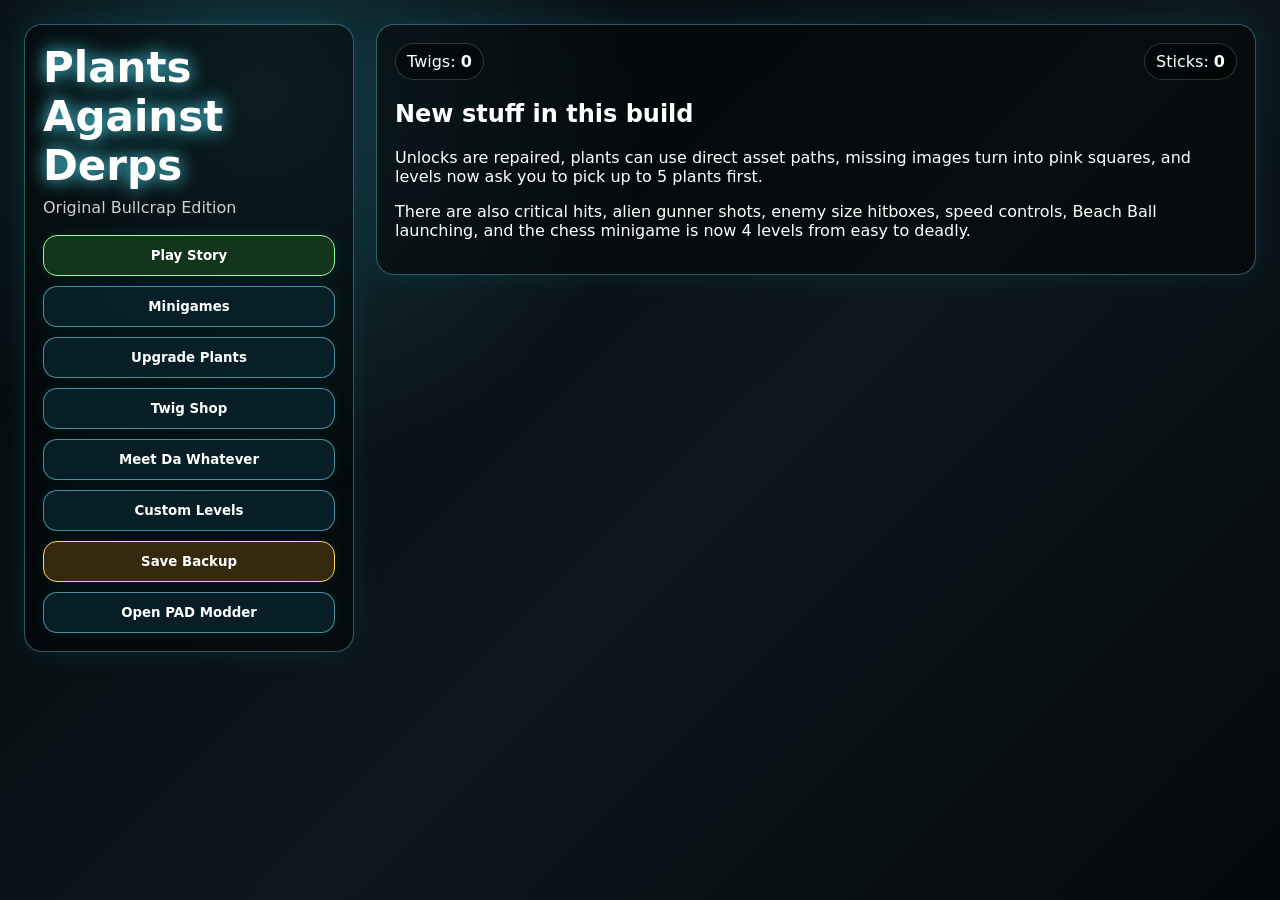
<file: index.html>
<!DOCTYPE html>
<html lang="en">
<head>
  <meta charset="UTF-8" />
  <meta name="viewport" content="width=device-width, initial-scale=1.0" />

  <title>Plants Against Derps</title>

  <style>
    html,
    body {
      margin: 0;
      min-height: 100%;
      background: #071014;
      color: white;
      font-family: system-ui, Arial, sans-serif;
    }

    noscript {
      display: block;
      padding: 24px;
      font-size: 20px;
    }

    #loading {
      min-height: 100vh;
      display: grid;
      place-items: center;
      text-align: center;
      background:
        radial-gradient(circle at 20% 10%, rgba(80, 220, 255, 0.2), transparent 30%),
        linear-gradient(135deg, #030608, #0c181d 55%, #05080a);
    }

    #loading h1 {
      color: #f8ff74;
      font-size: clamp(34px, 8vw, 80px);
      margin: 0;
    }

    #loading p {
      color: #d7faff;
      font-size: 18px;
    }
  </style>
</head>

<body>
  <noscript>
    Plants Against Derps needs JavaScript enabled to run.
  </noscript>

  <div id="loading">
    <div>
      <h1>Plants Against Derps</h1>
      <p>Loading da derps...</p>
    </div>
  </div>

  <script src="main.js?v=3"></script>
</body>
</html>
</file>
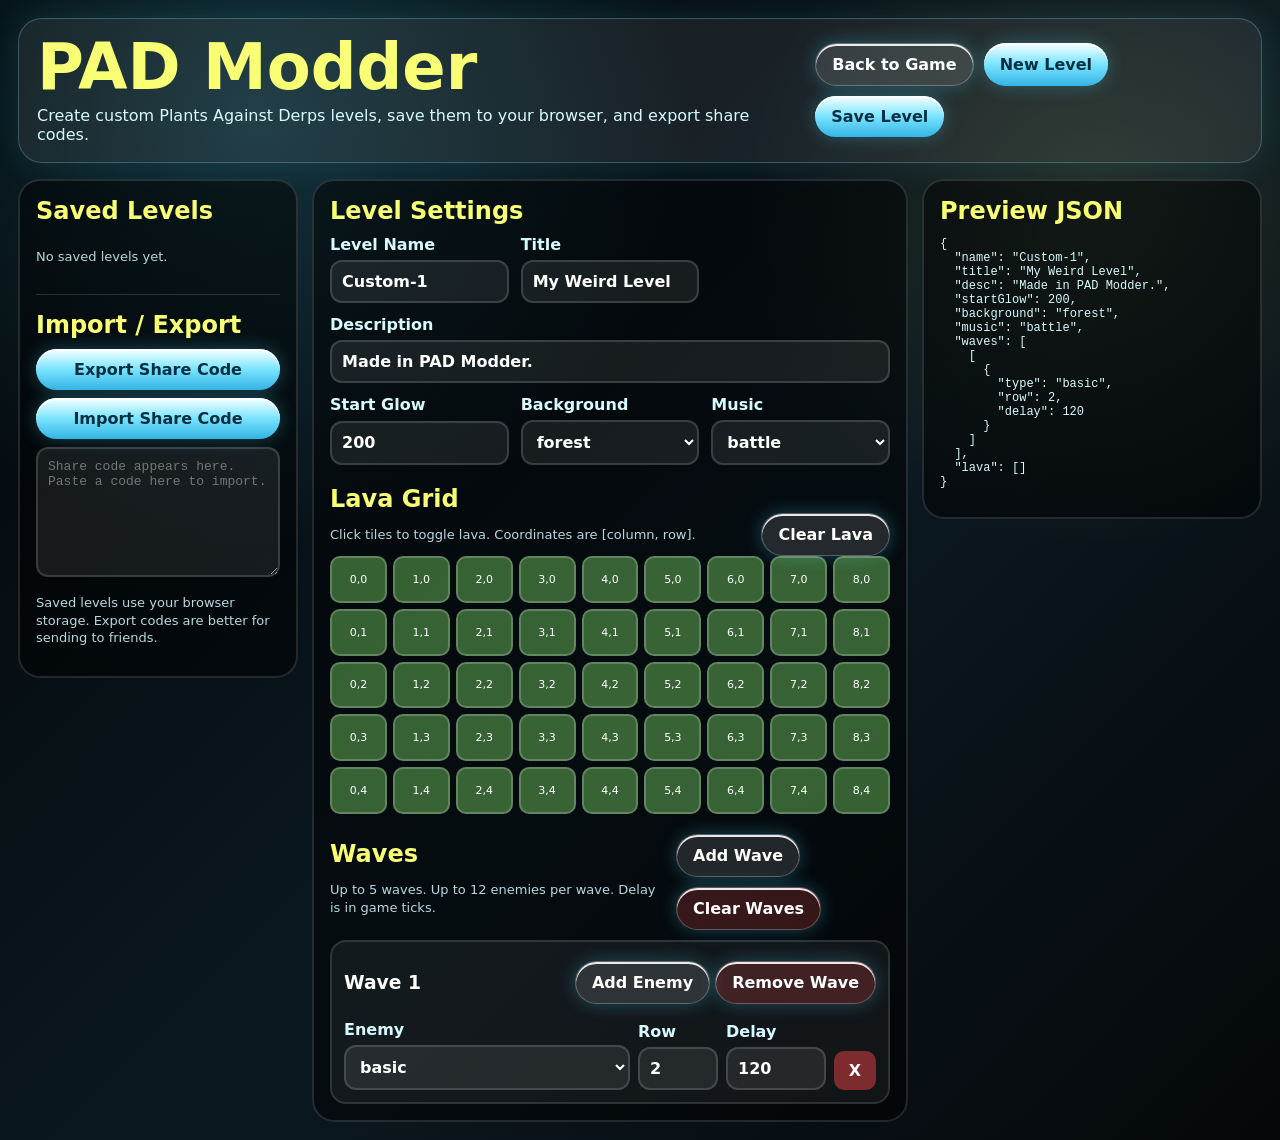
<file: mod/index.html>
<!DOCTYPE html>
<html lang="en">
<head>
  <meta charset="UTF-8" />
  <meta name="viewport" content="width=device-width, initial-scale=1.0" />
  <title>PAD Modder</title>
  <link rel="stylesheet" href="mod.css" />
</head>
<body>
  <main class="app">
    <header class="hero">
      <div>
        <h1>PAD Modder</h1>
        <p>Create custom Plants Against Derps levels, save them to your browser, and export share codes.</p>
      </div>
      <nav class="hero-actions">
        <a class="btn ghost" href="../">Back to Game</a>
        <button class="btn" id="newLevelBtn">New Level</button>
        <button class="btn" id="saveBtn">Save Level</button>
      </nav>
    </header>
    <section class="layout">
      <aside class="panel sidebar">
        <h2>Saved Levels</h2>
        <div id="savedLevels" class="saved-list"></div>
        <hr />
        <h2>Import / Export</h2>
        <button class="btn full" id="exportBtn">Export Share Code</button>
        <button class="btn full" id="importBtn">Import Share Code</button>
        <textarea id="shareBox" placeholder="Share code appears here. Paste a code here to import."></textarea>
        <p class="hint">Saved levels use your browser storage. Export codes are better for sending to friends.</p>
      </aside>
      <section class="panel editor">
        <h2>Level Settings</h2>
        <div class="form-grid">
          <label>Level Name<input id="levelName" value="Custom-1" maxlength="24" /></label>
          <label>Title<input id="levelTitle" value="My Weird Level" maxlength="50" /></label>
          <label class="wide">Description<input id="levelDesc" value="Made in PAD Modder." maxlength="120" /></label>
          <label>Start Glow<input id="startGlow" type="number" min="0" max="5000" value="200" /></label>
          <label>Background<select id="backgroundSelect"></select></label>
          <label>Music<select id="musicSelect"></select></label>
        </div>
        <section class="tool-row">
          <div><h2>Lava Grid</h2><p class="hint">Click tiles to toggle lava. Coordinates are [column, row].</p></div>
          <button class="btn ghost" id="clearLavaBtn">Clear Lava</button>
        </section>
        <div id="lavaGrid" class="lava-grid" aria-label="Lava grid editor"></div>
        <section class="tool-row">
          <div><h2>Waves</h2><p class="hint">Up to 5 waves. Up to 12 enemies per wave. Delay is in game ticks.</p></div>
          <div class="tool-actions"><button class="btn ghost" id="addWaveBtn">Add Wave</button><button class="btn ghost danger" id="clearWavesBtn">Clear Waves</button></div>
        </section>
        <div id="wavesArea"></div>
      </section>
      <aside class="panel preview"><h2>Preview JSON</h2><pre id="jsonPreview"></pre></aside>
    </section>
  </main>
  <script src="mod.js"></script>
</body>
</html>
</file>
<file: mod/mod.css>
*{box-sizing:border-box}html,body{margin:0;min-height:100%;background:#061016;color:white;font-family:system-ui,Arial,sans-serif}button,input,select,textarea{font:inherit}.app{min-height:100vh;padding:18px;background:radial-gradient(circle at 20% 10%,rgba(80,220,255,.18),transparent 30%),radial-gradient(circle at 85% 18%,rgba(255,255,120,.1),transparent 24%),linear-gradient(135deg,#020608,#0b1820 55%,#05080a)}.hero{display:flex;justify-content:space-between;gap:16px;align-items:center;margin-bottom:16px;padding:18px;border:1px solid rgba(160,240,255,.25);border-radius:24px;background:rgba(255,255,255,.07);box-shadow:0 0 35px rgba(80,220,255,.12)}.hero h1{margin:0;color:#f8ff74;font-size:clamp(34px,6vw,64px);line-height:.95}.hero p{margin:8px 0 0;color:#d7faff}.hero-actions,.tool-actions{display:flex;gap:10px;flex-wrap:wrap}.layout{display:grid;grid-template-columns:280px minmax(0,1fr) 340px;gap:14px;align-items:start}.panel{background:rgba(0,0,0,.48);border:2px solid rgba(255,255,255,.13);border-radius:22px;padding:16px}.panel h2{margin:0 0 10px;color:#f8ff74}.btn{border:0;border-radius:999px;padding:11px 16px;font-weight:900;cursor:pointer;color:#063042;text-decoration:none;background:linear-gradient(#f8ffff,#7de5ff 48%,#33b4e4);box-shadow:inset 0 2px 0 rgba(255,255,255,.9),0 0 18px rgba(80,220,255,.28)}.btn:hover{filter:brightness(1.08)}.btn.ghost{background:rgba(255,255,255,.12);color:white;border:1px solid rgba(255,255,255,.25)}.btn.danger{background:rgba(255,80,80,.2)}.btn.full{width:100%;margin-bottom:8px}.form-grid{display:grid;grid-template-columns:repeat(3,minmax(0,1fr));gap:12px}label{display:grid;gap:6px;color:#d7faff;font-weight:800}label.wide{grid-column:span 3}input,select,textarea{width:100%;border:2px solid rgba(255,255,255,.15);border-radius:12px;padding:10px;background:rgba(255,255,255,.08);color:white}select option{color:black}textarea{min-height:130px;resize:vertical;font-family:monospace}.hint{color:#b7d8df;font-size:13px;line-height:1.35}.tool-row{margin-top:20px;display:flex;justify-content:space-between;gap:12px;align-items:end}.lava-grid{display:grid;grid-template-columns:repeat(9,1fr);gap:6px;max-width:640px}.lava-cell{aspect-ratio:1/.82;border:2px solid rgba(255,255,255,.22);border-radius:10px;background:rgba(130,230,110,.4);color:white;font-size:11px;cursor:pointer}.lava-cell.on{background:linear-gradient(135deg,rgba(255,221,68,.9),rgba(232,91,23,.95));color:#2b0600;font-weight:900;border-color:rgba(255,255,255,.7)}.saved-list{display:grid;gap:8px}.saved-item{border:2px solid rgba(255,255,255,.13);border-radius:14px;padding:9px;background:rgba(255,255,255,.06)}.saved-item b{color:#f8ff74}.saved-actions{display:flex;gap:6px;margin-top:8px}.saved-actions button{flex:1;padding:7px;border-radius:10px;border:0;cursor:pointer;font-weight:900}.wave-card{background:rgba(255,255,255,.06);border:2px solid rgba(255,255,255,.12);border-radius:16px;padding:12px;margin-top:10px}.wave-head{display:flex;justify-content:space-between;gap:8px;align-items:center}.enemy-row{display:grid;grid-template-columns:1fr 80px 100px 42px;gap:8px;align-items:end;margin-top:8px}.enemy-row button{border-radius:10px;border:0;padding:10px;cursor:pointer;font-weight:900;color:white;background:rgba(255,70,70,.45)}.preview pre,#jsonPreview{max-height:75vh;overflow:auto;white-space:pre-wrap;word-break:break-word;color:#d7faff;font-size:12px}hr{border:0;border-top:1px solid rgba(255,255,255,.15);margin:16px 0}@media(max-width:1050px){.layout{grid-template-columns:1fr}.form-grid{grid-template-columns:1fr}label.wide{grid-column:auto}.hero{flex-direction:column;align-items:stretch}.enemy-row{grid-template-columns:1fr 70px 90px 42px}}
</file>
